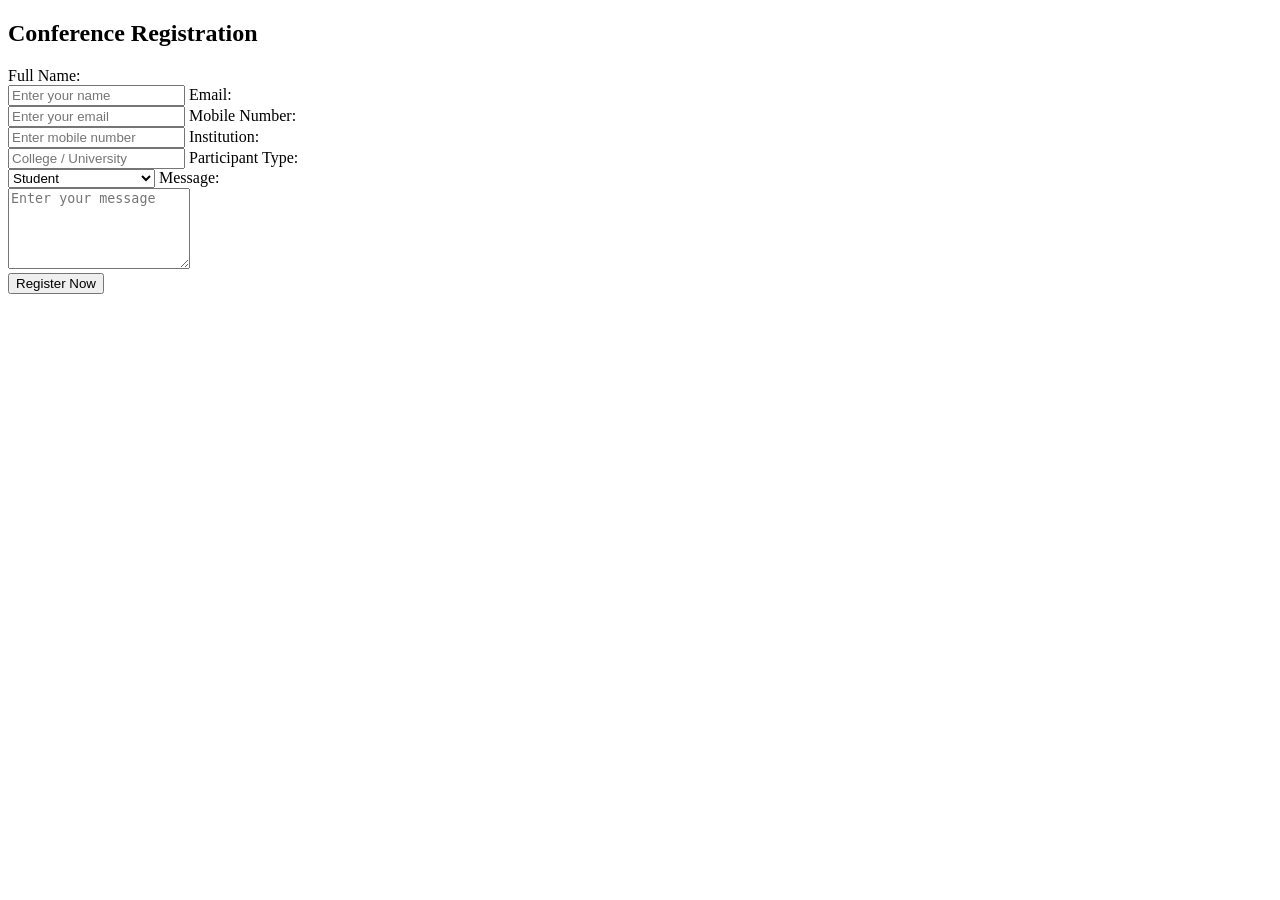
<file: index.html>
<!DOCTYPE html>
<html>
<body>
<section id="register">
    <h2>Conference Registration</h2>

    <form>
        <label>Full Name:</label><br>
        <input type="text" name="name" placeholder="Enter your name" required>

        <label>Email:</label><br>
        <input type="email" name="email" placeholder="Enter your email" required>

        <label>Mobile Number:</label><br>
        <input type="tel" name="mobile" placeholder="Enter mobile number">

        <label>Institution:</label><br>
        <input type="text" name="institution" placeholder="College / University">

        <label>Participant Type:</label><br>
        <select name="type">
            <option>Student</option>
            <option>Research Scholar</option>
            <option>Faculty</option>
            <option>Industry Professional</option>
        </select>

        <label>Message:</label><br>
        <textarea rows="5" placeholder="Enter your message"></textarea>

        <br>
        <button type="submit">Register Now</button>
    </form>
</section>
</body>
</html>
</file>
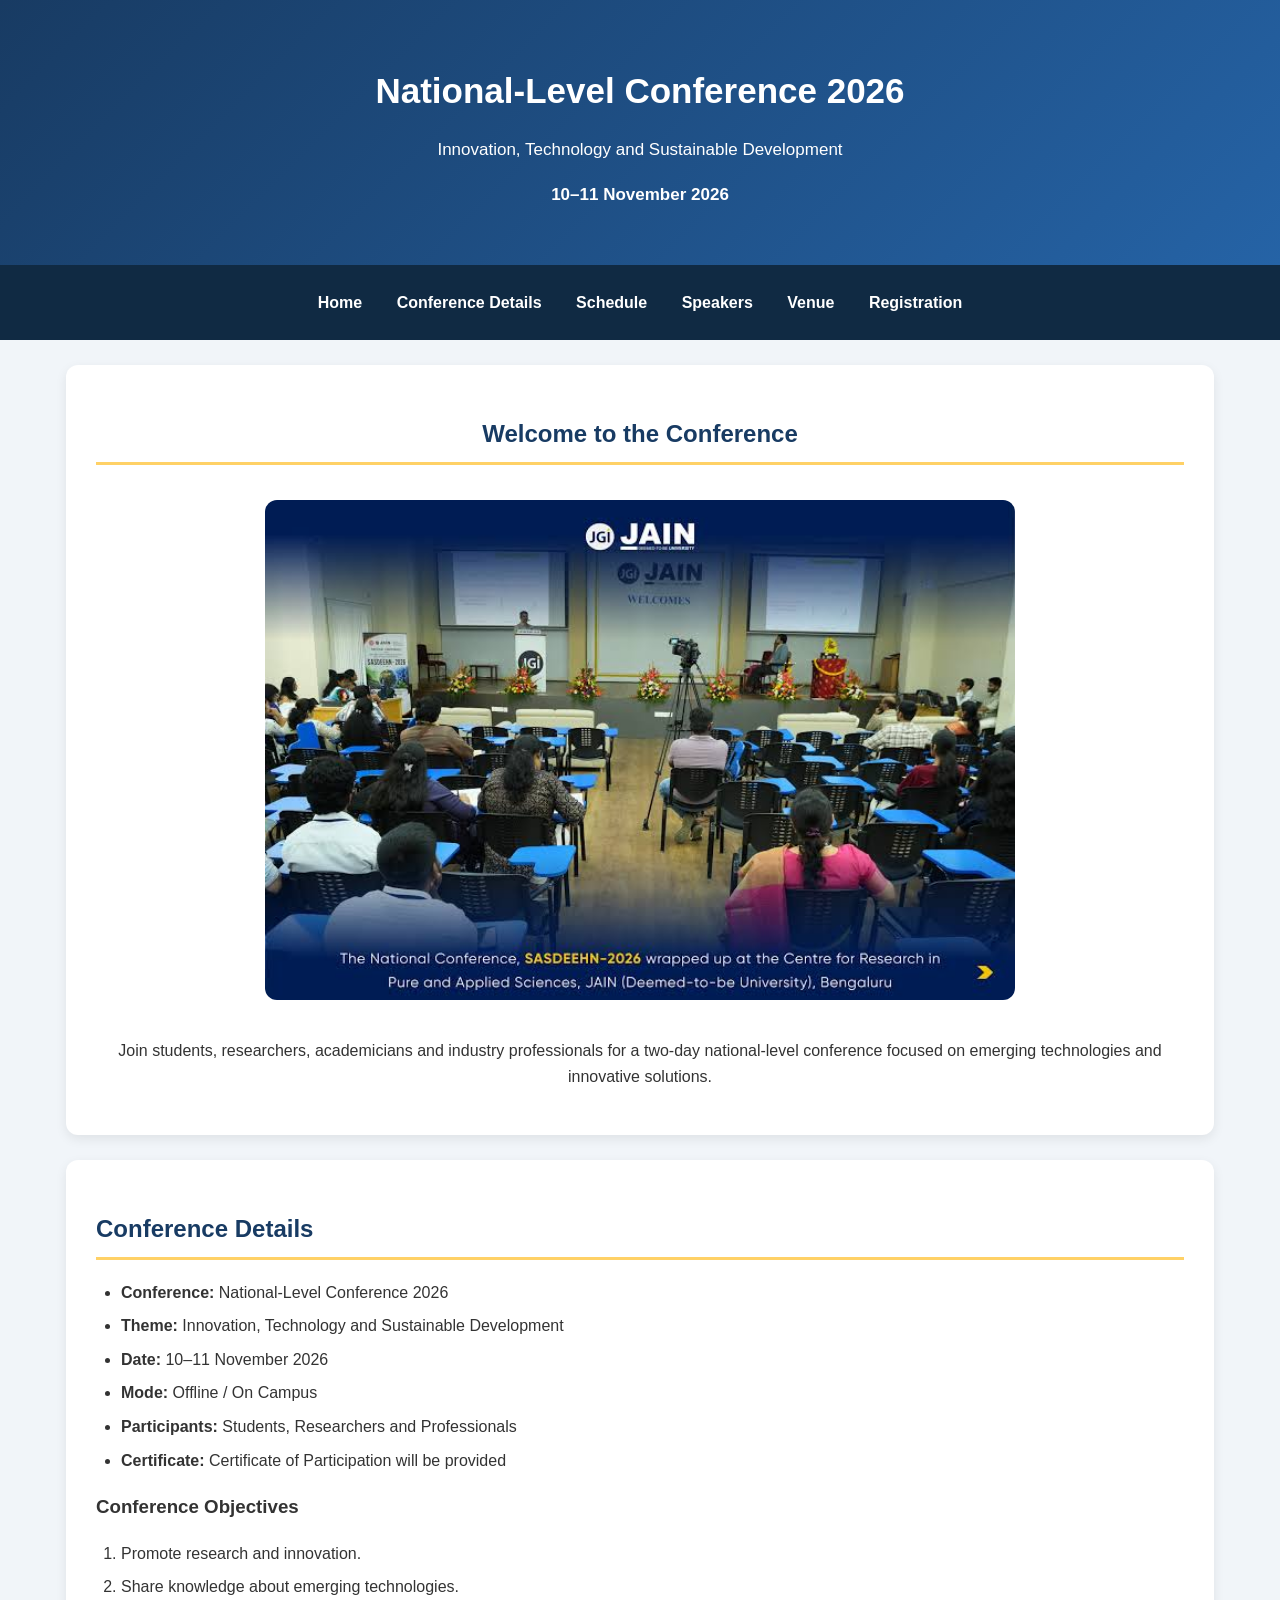
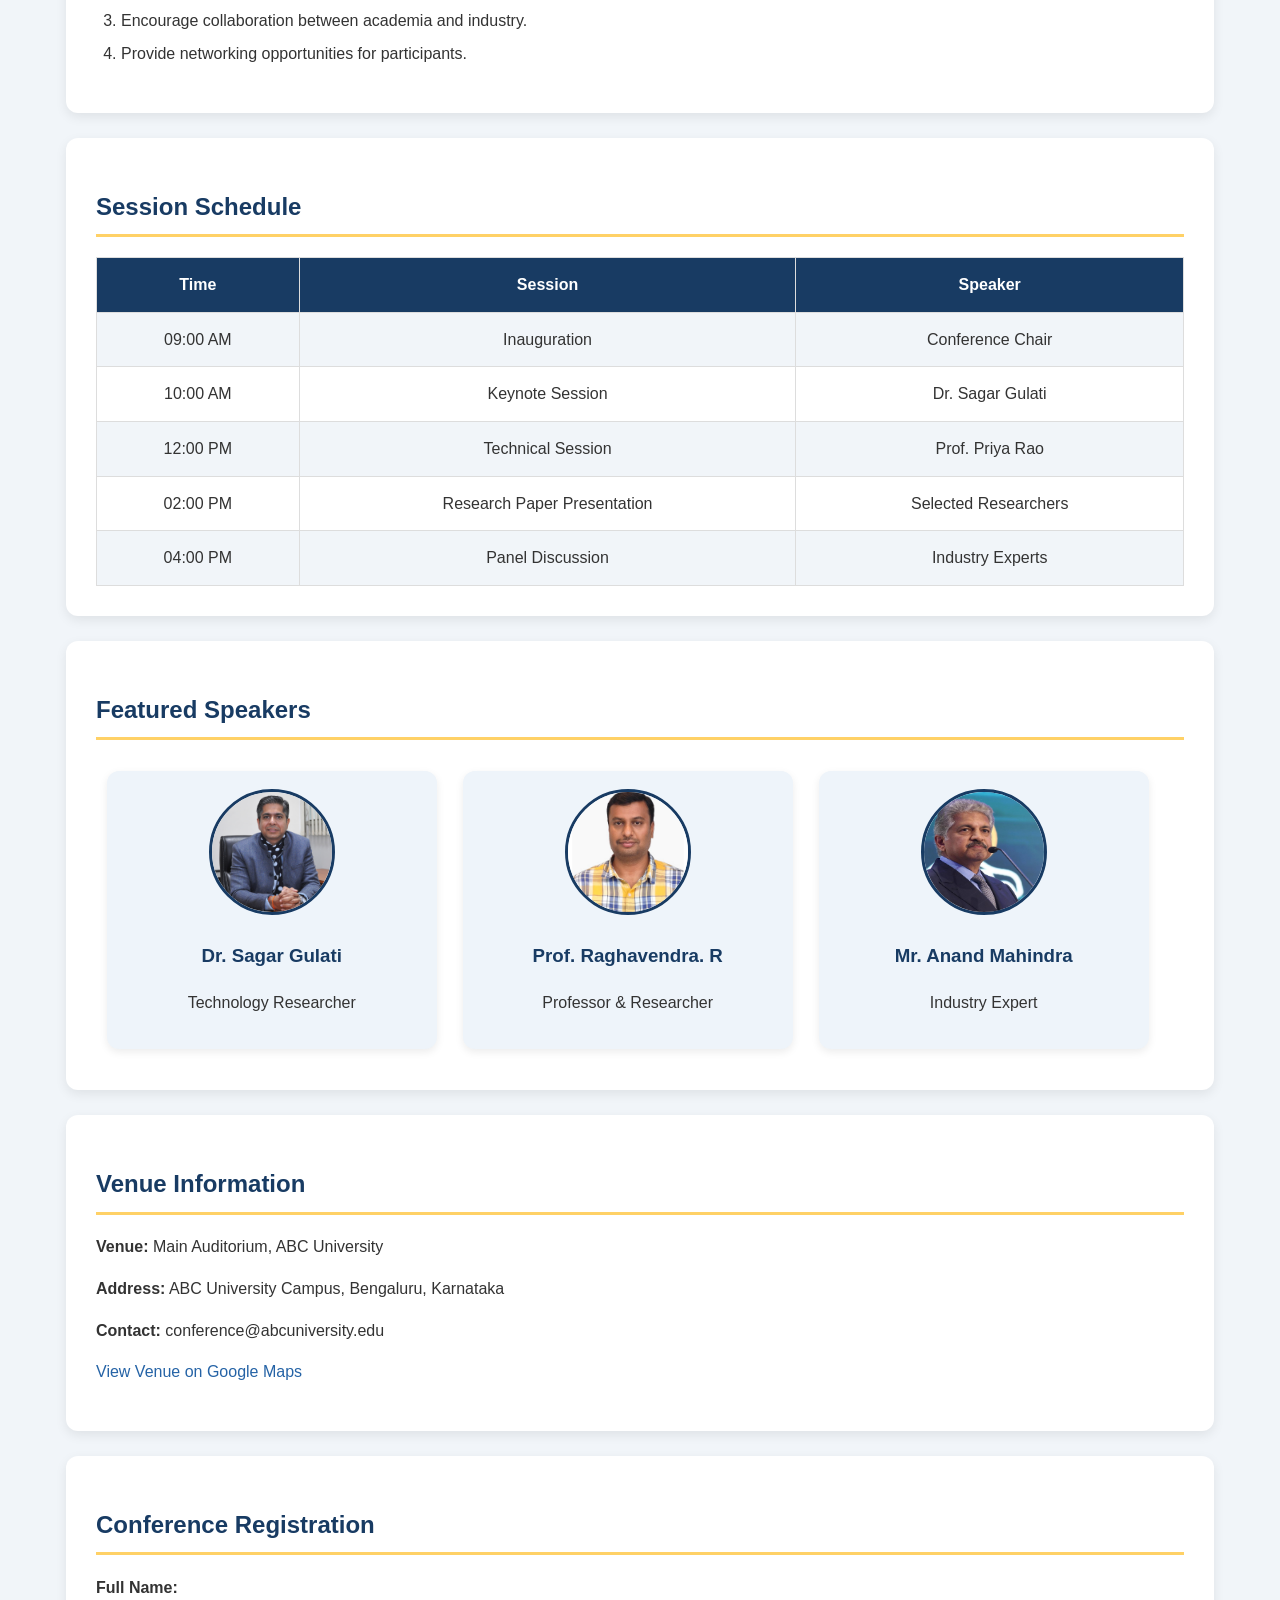
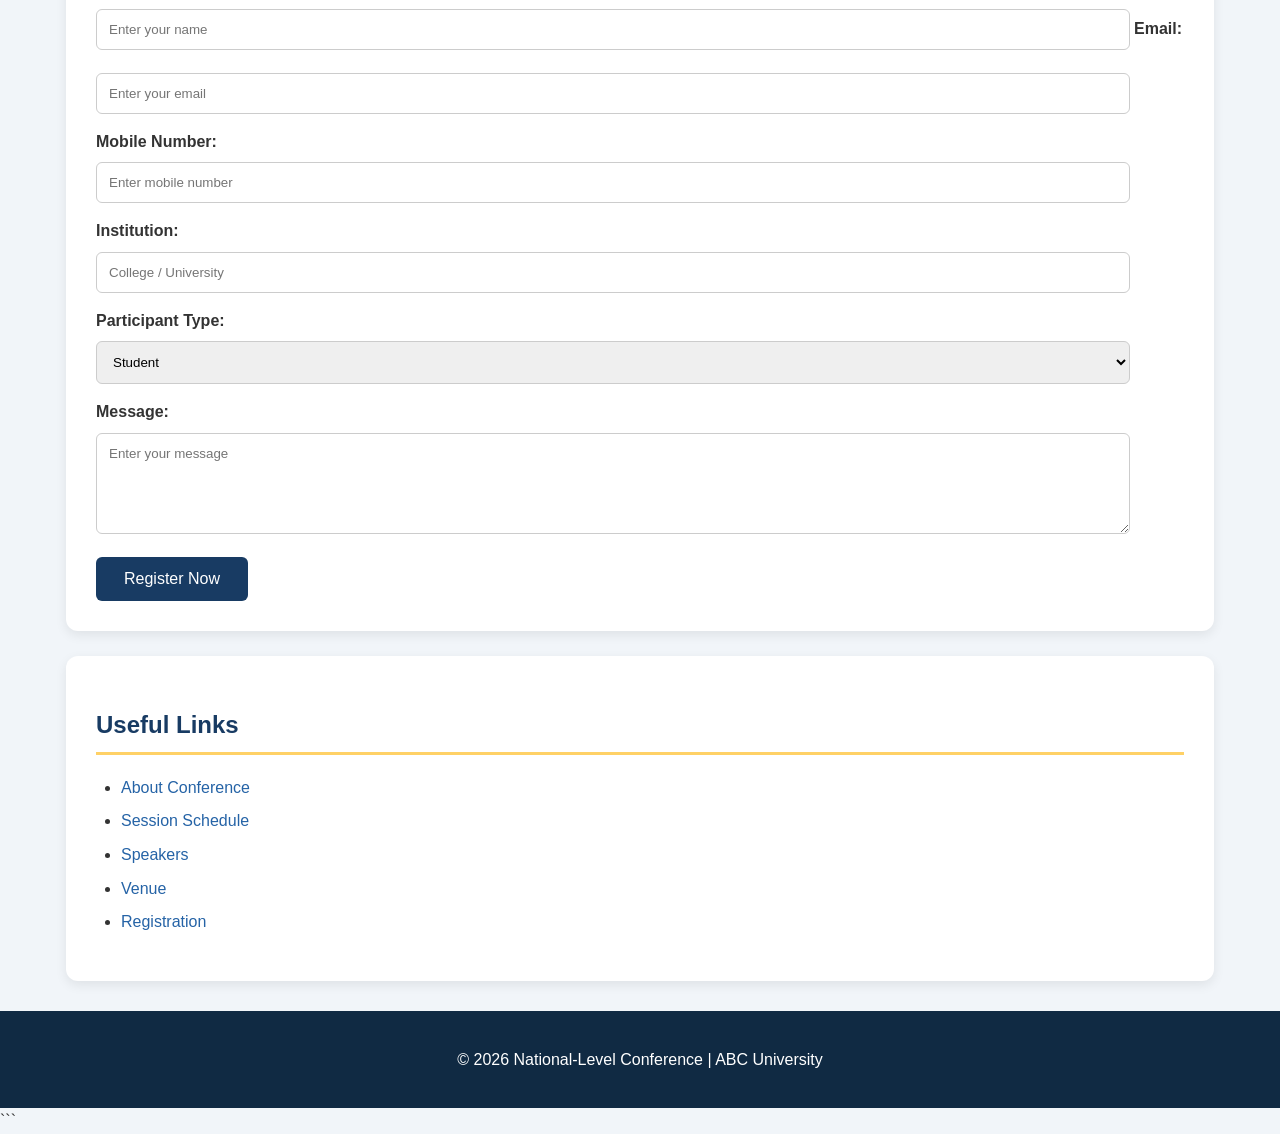
<file: national.html>
<!DOCTYPE html>
<html>
<head>
    <title>National-Level Conference</title>

    <link rel="stylesheet" type="text/css" href="stylesheet.css">
</head>

<body>

<header>
    <h1>National-Level Conference 2026</h1>
    <p>Innovation, Technology and Sustainable Development</p>
    <p><b>10–11 November 2026</b></p>
</header>

<nav>
    <a href="#home">Home</a>
    <a href="#details">Conference Details</a>
    <a href="#schedule">Schedule</a>
    <a href="#speakers">Speakers</a>
    <a href="#venue">Venue</a>
    <a href="#register">Registration</a>
</nav>

<section id="home" class="banner">
    <h2>Welcome to the Conference</h2>

    <img src="images.jpg"
         alt="Conference Hall">

    <p>
        Join students, researchers, academicians and industry professionals
        for a two-day national-level conference focused on emerging
        technologies and innovative solutions.
    </p>
</section>

<section id="details">
    <h2>Conference Details</h2>

    <ul>
        <li><b>Conference:</b> National-Level Conference 2026</li>
        <li><b>Theme:</b> Innovation, Technology and Sustainable Development</li>
        <li><b>Date:</b> 10–11 November 2026</li>
        <li><b>Mode:</b> Offline / On Campus</li>
        <li><b>Participants:</b> Students, Researchers and Professionals</li>
        <li><b>Certificate:</b> Certificate of Participation will be provided</li>
    </ul>

    <h3>Conference Objectives</h3>

    <ol>
        <li>Promote research and innovation.</li>
        <li>Share knowledge about emerging technologies.</li>
        <li>Encourage collaboration between academia and industry.</li>
        <li>Provide networking opportunities for participants.</li>
    </ol>
</section>

<section id="schedule">
    <h2>Session Schedule</h2>

    <table>
        <tr>
            <th>Time</th>
            <th>Session</th>
            <th>Speaker</th>
        </tr>

        <tr>
            <td>09:00 AM</td>
            <td>Inauguration</td>
            <td>Conference Chair</td>
        </tr>

        <tr>
            <td>10:00 AM</td>
            <td>Keynote Session</td>
            <td>Dr. Sagar Gulati</td>
        </tr>

        <tr>
            <td>12:00 PM</td>
            <td>Technical Session</td>
            <td>Prof. Priya Rao</td>
        </tr>

        <tr>
            <td>02:00 PM</td>
            <td>Research Paper Presentation</td>
            <td>Selected Researchers</td>
        </tr>

        <tr>
            <td>04:00 PM</td>
            <td>Panel Discussion</td>
            <td>Industry Experts</td>
        </tr>
    </table>
</section>

<section id="speakers">
    <h2>Featured Speakers</h2>

    <div class="speaker">
        <img src="sagargulati.jpg"
             alt="Speaker">
        <h3>Dr. Sagar Gulati</h3>
        <p>Technology Researcher</p>
    </div>

    <div class="speaker">
        <img src="raghavendra.jpg"
             alt="Speaker">
        <h3>Prof. Raghavendra. R</h3>
        <p>Professor & Researcher</p>
    </div>

    <div class="speaker">
        <img src="anand.jpg"
             alt="Speaker">
        <h3>Mr. Anand Mahindra</h3>
        <p>Industry Expert</p>
    </div>
</section>

<section id="venue">
    <h2>Venue Information</h2>

    <p><b>Venue:</b> Main Auditorium, ABC University</p>
    <p><b>Address:</b> ABC University Campus, Bengaluru, Karnataka</p>
    <p><b>Contact:</b> conference@abcuniversity.edu</p>

    <p>
        <a href="https://www.google.com/maps" target="_blank">
            View Venue on Google Maps
        </a>
    </p>
</section>

<section id="register">
    <h2>Conference Registration</h2>

    <form>
        <label>Full Name:</label><br>
        <input type="text" name="name" placeholder="Enter your name" required>

        <label>Email:</label><br>
        <input type="email" name="email" placeholder="Enter your email" required>

        <label>Mobile Number:</label><br>
        <input type="tel" name="mobile" placeholder="Enter mobile number">

        <label>Institution:</label><br>
        <input type="text" name="institution" placeholder="College / University">

        <label>Participant Type:</label><br>
        <select name="type">
            <option>Student</option>
            <option>Research Scholar</option>
            <option>Faculty</option>
            <option>Industry Professional</option>
        </select>

        <label>Message:</label><br>
        <textarea rows="5" placeholder="Enter your message"></textarea>

        <br>
        <button type="submit">Register Now</button>
    </form>
</section>

<section>
    <h2>Useful Links</h2>

    <ul>
        <li><a href="#details">About Conference</a></li>
        <li><a href="#schedule">Session Schedule</a></li>
        <li><a href="#speakers">Speakers</a></li>
        <li><a href="#venue">Venue</a></li>
        <li><a href="#register">Registration</a></li>
    </ul>
</section>

<footer>
    <p>© 2026 National-Level Conference | ABC University</p>
</footer>

</body>
</html>
```
</file>
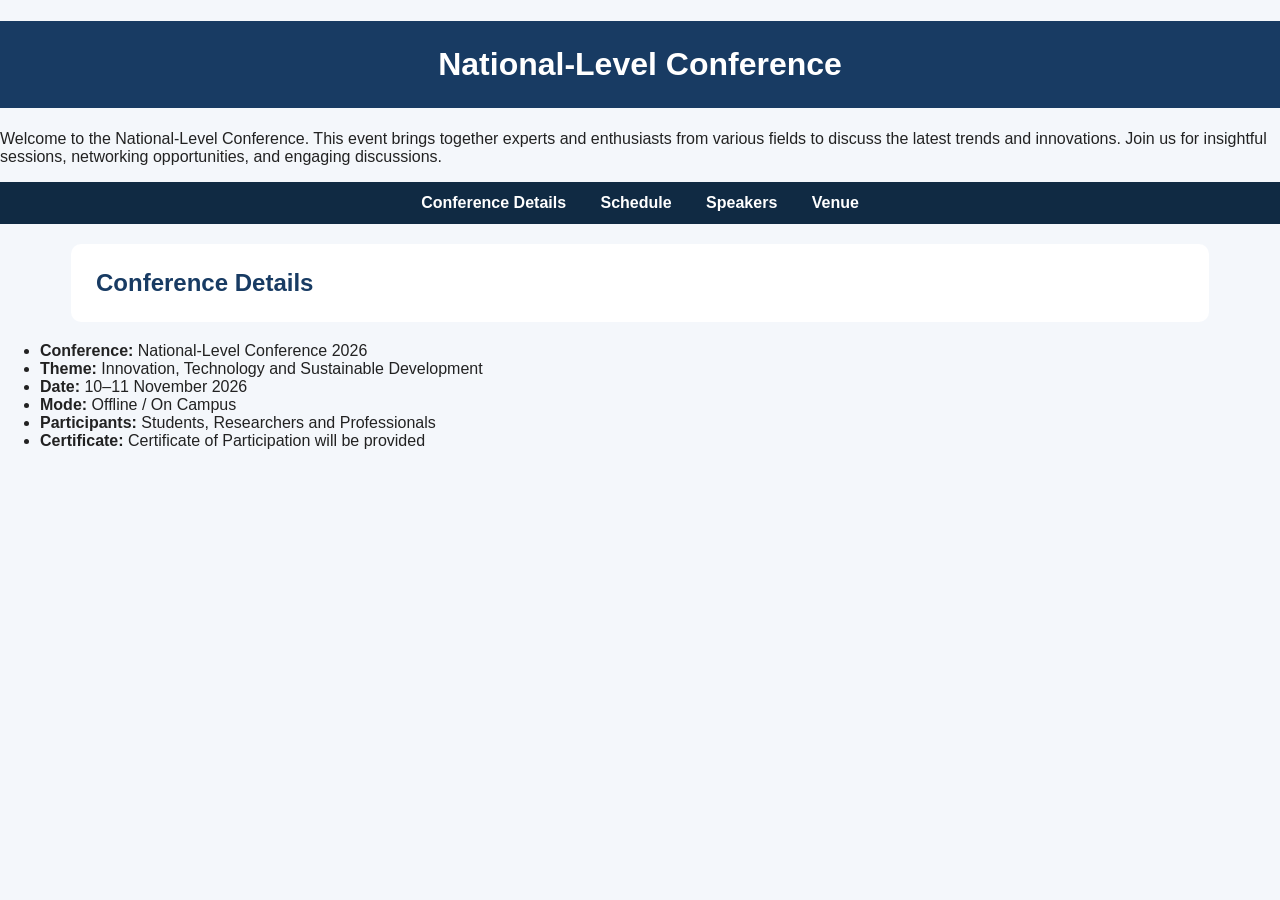
<file: work.html>
<!DOCTYPE html>
<html>
<head>
    <title>National-Level Conference</title>
    <style>
        body {
            font-family: Arial, sans-serif;
            margin: 0;
            background-color: #f4f7fb;
            color: #222;
        }

        h1 {
            background-color: #183b63;
            color: white;
            text-align: center;
            padding: 25px;
        }

        nav {
            background-color: #102a43;
            text-align: center;
            padding: 12px;
        }

        nav a {
            color: white;
            text-decoration: none;
            margin: 15px;
            font-weight: bold;
        }

        nav a:hover {
            color: #ffd166;
        }

        h2 {
            background-color: white;
            margin: 20px auto;
            padding: 25px;
            width: 85%;
            border-radius: 10px;
        }

        h2 {
            color: #183b63;
        }

        .banner {
            text-align: center;
        }

        .banner img {
            width: 80%;
            max-width: 700px;
            border-radius: 10px;
        }

        table {
            width: 100%;
            border-collapse: collapse;
        }

        th, td {
            border: 1px solid #999;
            padding: 10px;
            text-align: center;
        }

        th {
            background-color: #183b63;
            color: white;
        }

        .speaker {
            display: inline-block;
            width: 28%;
            margin: 1%;
            padding: 15px;
            background-color: #eef4fa;
            text-align: center;
            border-radius: 10px;
        }

        .speaker img {
            width: 120px;
            height: 120px;
            border-radius: 50%;
        }

        input, select, textarea {
            width: 95%;
            padding: 10px;
            margin: 8px 0;
        }

        button {
            background-color: #183b63;
            color: white;
            border: none;
            padding: 12px 25px;
            cursor: pointer;
            border-radius: 5px;
        }

        button:hover {
            background-color: #102a43;
        }

        footer {
            background-color: #102a43;
            color: white;
            text-align: center;
            padding: 15px;
        }
    </style>
</head>
<body>
    <h1>National-Level Conference</h1>
    <p>Welcome to the National-Level Conference. This event brings together experts and enthusiasts from
    various fields to discuss the latest trends and innovations. Join us for insightful sessions, networking opportunities, and engaging discussions.</p>

    <nav>
        <a href="details">Conference Details</a>
        <a href="schedule">Schedule</a>
        <a href="speakers">Speakers</a>
        <a href="venue">Venue</a>
    </nav>

    <h2 id="details">Conference Details</h2>

    
    <ul>
        <li><b>Conference:</b> National-Level Conference 2026</li>
        <li><b>Theme:</b> Innovation, Technology and Sustainable Development</li>
        <li><b>Date:</b> 10–11 November 2026</li>
        <li><b>Mode:</b> Offline / On Campus</li>
        <li><b>Participants:</b> Students, Researchers and Professionals</li>
        <li><b>Certificate:</b> Certificate of Participation will be provided</li>
    </ul>

</body>
</html>
</file>
<file: stylesheet.css>
/* General Styling */
body {
    font-family: Arial, sans-serif;
    margin: 0;
    padding: 0;
    background-color: #f1f5f9;
    color: #333;
    line-height: 1.6;
}

/* Header */
header {
    background: linear-gradient(135deg, #183b63, #2563a6);
    color: white;
    text-align: center;
    padding: 40px 20px;
}

header h1 {
    font-size: 35px;
    margin-bottom: 10px;
}

header p {
    font-size: 17px;
}

/* Navigation Bar */
nav {
    background-color: #102a43;
    text-align: center;
    padding: 15px;
    position: sticky;
    top: 0;
}

nav a {
    color: white;
    text-decoration: none;
    margin: 10px 15px;
    font-weight: bold;
    display: inline-block;
    transition: 0.3s;
}

nav a:hover {
    color: #ffd166;
    transform: translateY(-2px);
}

/* Main Sections */
section {
    background-color: white;
    margin: 25px auto;
    padding: 30px;
    width: 85%;
    max-width: 1100px;
    border-radius: 12px;
    box-shadow: 0 4px 12px rgba(0, 0, 0, 0.08);
}

/* Section Headings */
h2 {
    color: #183b63;
    border-bottom: 3px solid #ffd166;
    padding-bottom: 8px;
}

/* Banner */
.banner {
    text-align: center;
}

.banner img {
    width: 90%;
    max-width: 750px;
    height: auto;
    border-radius: 12px;
    margin: 15px 0;
}

/* Lists */
ul, ol {
    padding-left: 25px;
}

li {
    margin-bottom: 8px;
}

/* Schedule Table */
table {
    width: 100%;
    border-collapse: collapse;
    margin-top: 20px;
    overflow: hidden;
}

th, td {
    border: 1px solid #ddd;
    padding: 14px;
    text-align: center;
}

th {
    background-color: #183b63;
    color: white;
}

tr:nth-child(even) {
    background-color: #f1f5f9;
}

tr:hover {
    background-color: #e2ecf7;
}

/* Speaker Cards */
.speaker {
    display: inline-block;
    width: 27%;
    margin: 1%;
    padding: 18px;
    background-color: #eef4fa;
    text-align: center;
    vertical-align: top;
    border-radius: 12px;
    box-shadow: 0 3px 8px rgba(0, 0, 0, 0.08);
    transition: 0.3s;
}

.speaker:hover {
    transform: translateY(-5px);
    box-shadow: 0 6px 15px rgba(0, 0, 0, 0.15);
}

.speaker img {
    width: 120px;
    height: 120px;
    object-fit: cover;
    border-radius: 50%;
    border: 3px solid #183b63;
}

.speaker h3 {
    color: #183b63;
}

/* Registration Form */
label {
    font-weight: bold;
}

input, select, textarea {
    width: 95%;
    padding: 12px;
    margin: 8px 0 15px;
    border: 1px solid #ccc;
    border-radius: 6px;
    font-family: Arial, sans-serif;
    box-sizing: border-box;
}

input:focus, select:focus, textarea:focus {
    outline: none;
    border-color: #2563a6;
    box-shadow: 0 0 5px rgba(37, 99, 166, 0.3);
}

/* Register Button */
button {
    background-color: #183b63;
    color: white;
    border: none;
    padding: 13px 28px;
    cursor: pointer;
    border-radius: 6px;
    font-size: 16px;
    transition: 0.3s;
}

button:hover {
    background-color: #2563a6;
    transform: translateY(-2px);
}

/* Links */
section a {
    color: #2563a6;
    text-decoration: none;
}

section a:hover {
    text-decoration: underline;
}

/* Footer */
footer {
    background-color: #102a43;
    color: white;
    text-align: center;
    padding: 20px;
    margin-top: 30px;
}

/* Responsive Design */
@media (max-width: 768px) {
    header h1 {
        font-size: 27px;
    }

    nav a {
        margin: 6px;
    }

    section {
        width: 88%;
        padding: 18px;
    }

    .speaker {
        display: block;
        width: auto;
        margin: 15px 0;
    }

    table {
        font-size: 13px;
    }

    th, td {
        padding: 8px;
    }
}
</file>
